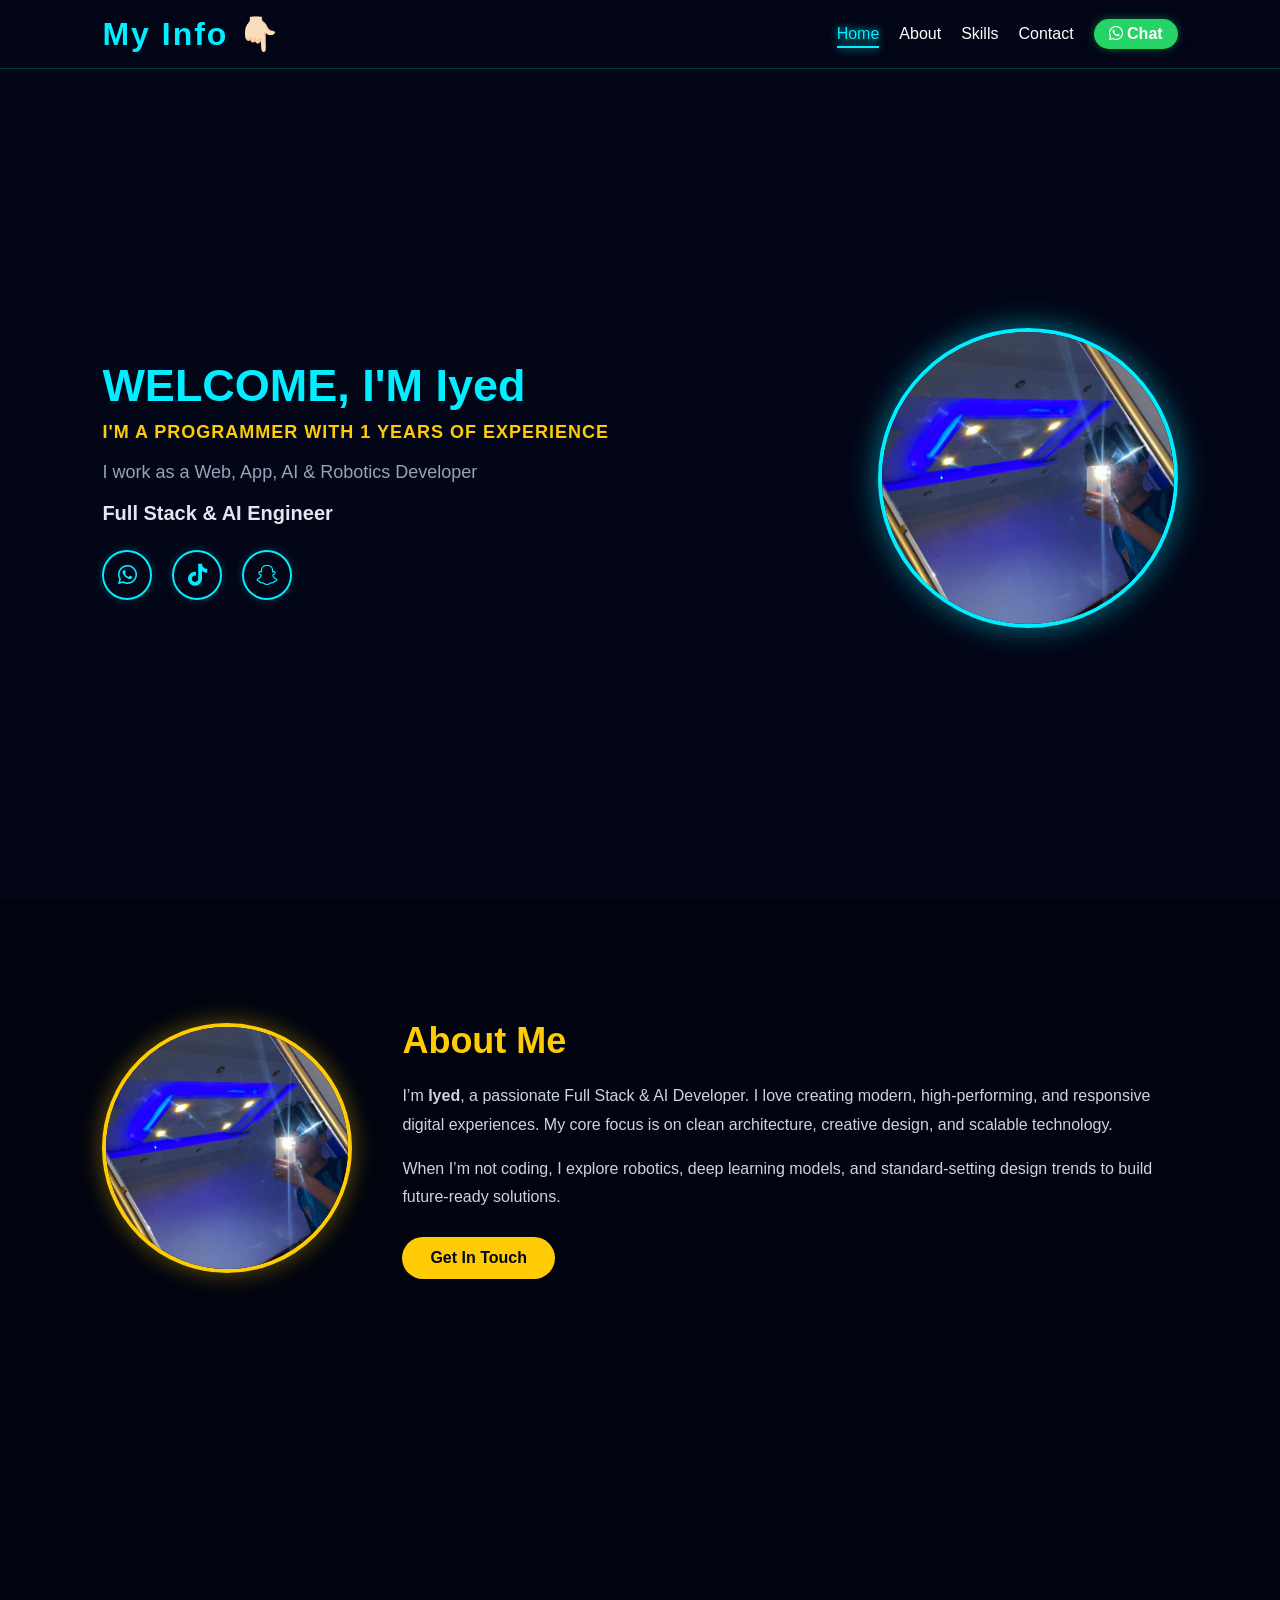
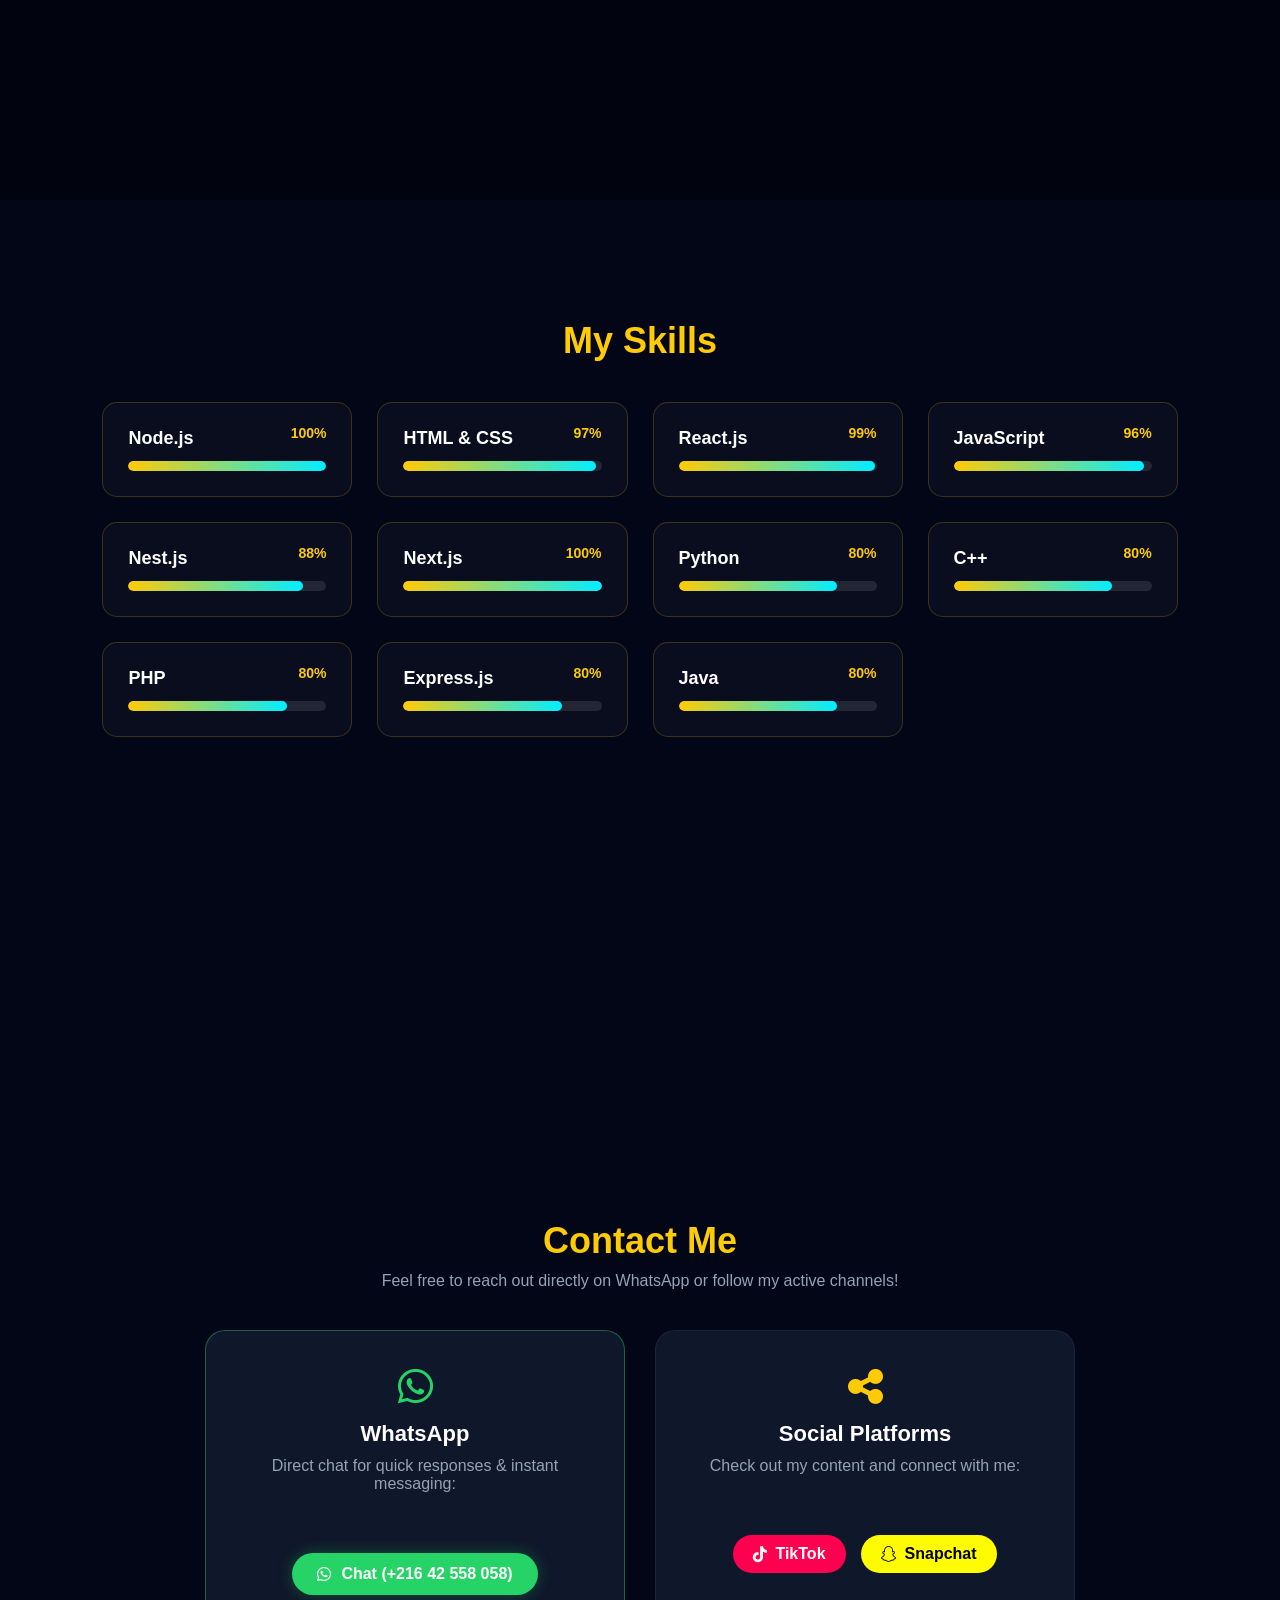
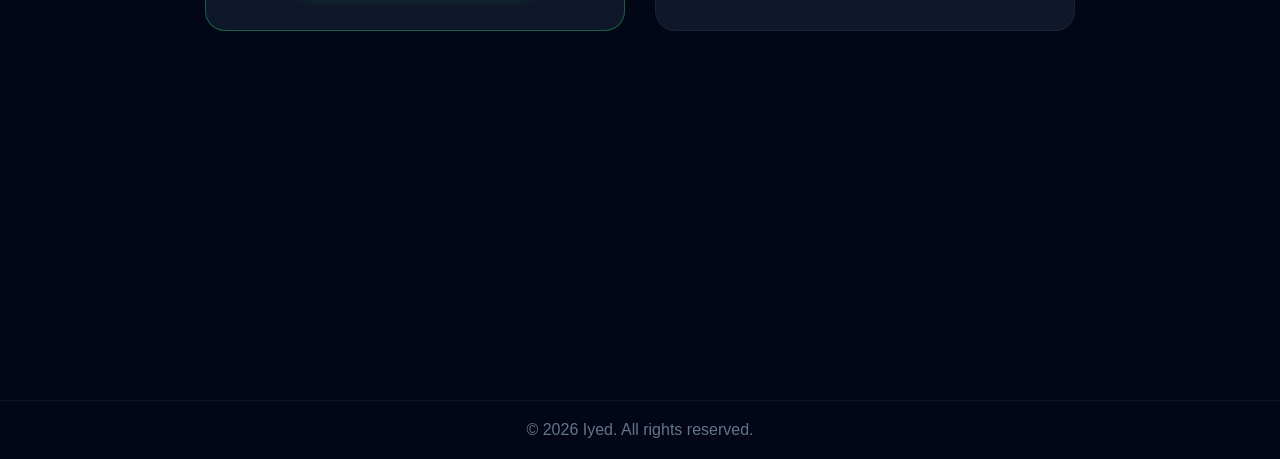
<file: index.html>
<!DOCTYPE html>
<html lang="en">
<head>
  <meta charset="UTF-8">
  <meta name="viewport" content="width=device-width, initial-scale=1.0">
  <link rel="stylesheet" href="https://cdnjs.cloudflare.com/ajax/libs/font-awesome/6.6.0/css/all.min.css" />
  <title>Iyed | Portfolio</title>
  <link rel="stylesheet" href="style.css">
</head>

<body>
  <!-- Header / Navigation -->
  <header>
    <a href="#Home" class="logo">My Info 👇🏻</a>
    
    <input type="checkbox" id="menu-toggle" class="menu-checkbox" />
    <label for="menu-toggle" class="menu-toggle">
      <span></span>
      <span></span>
      <span></span>
    </label>

    <nav>
      <a class="Home" href="#Home">Home</a>
      <a href="#About">About</a>
      <a href="#Skills">Skills</a>
      <a href="#Contact">Contact</a>
      <a href="https://wa.me/21642558058?text=Hello%20Iyed" target="_blank" rel="noopener noreferrer" class="nav-wa">
        <i class="fa-brands fa-whatsapp"></i> Chat
      </a>
    </nav>
  </header>

  <!-- Home Section -->
  <section class="home" id="Home">
    <div class="home-text">
      <h1>WELCOME, I'M Iyed</h1>
      <h3>I'M A PROGRAMMER WITH 1 YEARS OF EXPERIENCE</h3>
      <p>I work as a Web, App, AI & Robotics Developer</p>
      
      <div class="typing-container">
        <span class="typing-text">Full Stack & AI Engineer</span>
      </div>

      <div class="social-icons">
        <a href="https://wa.me/21642558058?text=Hello%20Iyed" target="_blank" rel="noopener noreferrer" title="WhatsApp">
          <i class="fa-brands fa-whatsapp"></i>
        </a>
        <a href="https://www.tiktok.com/@iiyed4?_r=1&_t=ZS-98kyUCghfoA" target="_blank" rel="noopener noreferrer" title="TikTok">
          <i class="fa-brands fa-tiktok"></i>
        </a>
        <a href="https://www.snapchat.com/add/iiyed193?share_id=rz5j4glg0Zg&locale=fr-FR" target="_blank" rel="noopener noreferrer" title="Snapchat">
          <i class="fa-brands fa-snapchat"></i>
        </a>
      </div>    
    </div>

    <div class="home-img-wrapper">
      <img src="profile.png" alt="Iyed Profile Image">
    </div>
  </section>

  <!-- About Section -->
  <section id="About" class="about-section">
    <div class="about-container">
      <div class="about-image">
        <img src="profile.png" alt="Iyed">
      </div>
      <div class="about-content">
        <h2>About Me</h2>
        <p>
          I’m <strong>Iyed</strong>, a passionate Full Stack & AI Developer. I love creating 
          modern, high-performing, and responsive digital experiences. My core focus is on clean architecture, creative design, and scalable technology.
        </p>
        <p>
          When I’m not coding, I explore robotics, deep learning models, and standard-setting design trends to build future-ready solutions.
        </p>
        <a href="#Contact" class="btn">Get In Touch</a>
      </div>
    </div>
  </section>

  <!-- Skills Section -->
  <section id="Skills" class="skills-section">
    <div class="skills-container">
      <h2>My Skills</h2>
      <div class="skills-grid">
        <div class="skill-card">
          <span class="skill-percent">100%</span>
          <h3>Node.js</h3>
          <div class="skill-bar"><div class="skill-progress" style="--progress: 100%;"></div></div>
        </div>
        <div class="skill-card">
          <span class="skill-percent">97%</span>
          <h3>HTML & CSS</h3>
          <div class="skill-bar"><div class="skill-progress" style="--progress: 97%;"></div></div>
        </div>
        <div class="skill-card">
          <span class="skill-percent">99%</span>
          <h3>React.js</h3>
          <div class="skill-bar"><div class="skill-progress" style="--progress: 99%;"></div></div>
        </div>
        <div class="skill-card">
          <span class="skill-percent">96%</span>
          <h3>JavaScript</h3>
          <div class="skill-bar"><div class="skill-progress" style="--progress: 96%;"></div></div>
        </div>
        <div class="skill-card">
          <span class="skill-percent">88%</span>
          <h3>Nest.js</h3>
          <div class="skill-bar"><div class="skill-progress" style="--progress: 88%;"></div></div>
        </div>
        <div class="skill-card">
          <span class="skill-percent">100%</span>
          <h3>Next.js</h3>
          <div class="skill-bar"><div class="skill-progress" style="--progress: 100%;"></div></div>
        </div>
        <div class="skill-card">
          <span class="skill-percent">80%</span>
          <h3>Python</h3>
          <div class="skill-bar"><div class="skill-progress" style="--progress: 80%;"></div></div>
        </div>
        <div class="skill-card">
          <span class="skill-percent">80%</span>
          <h3>C++</h3>
          <div class="skill-bar"><div class="skill-progress" style="--progress: 80%;"></div></div>
        </div>
        <div class="skill-card">
          <span class="skill-percent">80%</span>
          <h3>PHP</h3>
          <div class="skill-bar"><div class="skill-progress" style="--progress: 80%;"></div></div>
        </div>
        <div class="skill-card">
          <span class="skill-percent">80%</span>
          <h3>Express.js</h3>
          <div class="skill-bar"><div class="skill-progress" style="--progress: 80%;"></div></div>
        </div>
        <div class="skill-card">
          <span class="skill-percent">80%</span>
          <h3>Java</h3>
          <div class="skill-bar"><div class="skill-progress" style="--progress: 80%;"></div></div>
        </div>
      </div>
    </div>
  </section>

  <!-- Contact Section -->
  <section id="Contact" class="contact-section">
    <div class="container">
      <h2>Contact Me</h2>
      <p>Feel free to reach out directly on WhatsApp or follow my active channels!</p>
      
      <div class="contact-cards">
        <div class="contact-card highlight">
          <i class="fa-brands fa-whatsapp contact-icon"></i>
          <h3>WhatsApp</h3>
          <p>Direct chat for quick responses & instant messaging:</p>
          <a href="https://wa.me/21642558058?text=Hello%20Iyed" target="_blank" rel="noopener noreferrer" class="whatsapp-btn">
            <i class="fa-brands fa-whatsapp"></i> Chat (+216 42 558 058)
          </a>
        </div>

        <div class="contact-card">
          <i class="fa-solid fa-share-nodes contact-icon"></i>
          <h3>Social Platforms</h3>
          <p>Check out my content and connect with me:</p>
          <div class="contact-socials">
            <a href="https://www.tiktok.com/@iiyed4?_r=1&_t=ZS-98kyUCghfoA" target="_blank" rel="noopener noreferrer" class="social-btn tiktok">
              <i class="fa-brands fa-tiktok"></i> TikTok
            </a>
            <a href="https://www.snapchat.com/add/iiyed193?share_id=rz5j4glg0Zg&locale=fr-FR" target="_blank" rel="noopener noreferrer" class="social-btn snapchat">
              <i class="fa-brands fa-snapchat"></i> Snapchat
            </a>
          </div>
        </div>
      </div>
    </div>
  </section>

  <footer>
    <p>&copy; 2026 Iyed. All rights reserved.</p>
  </footer>
</body>
</html>
</file>
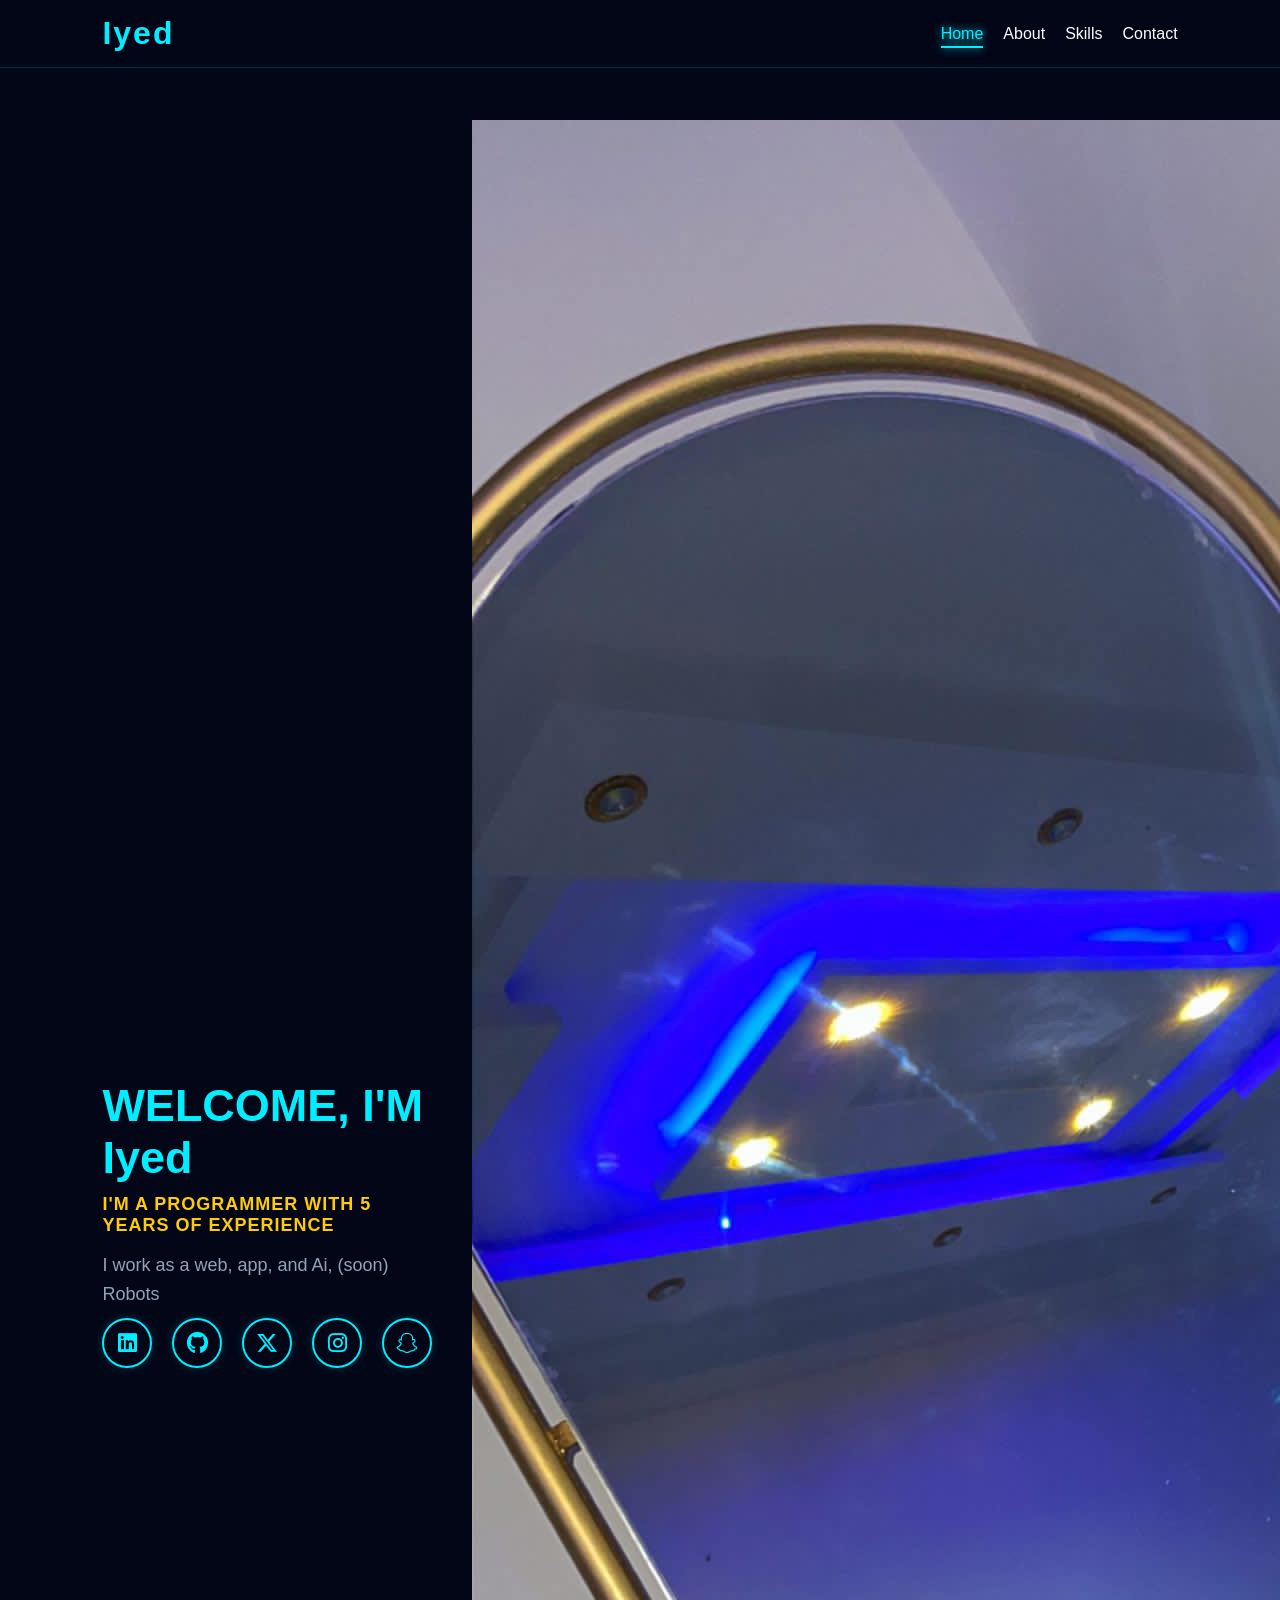
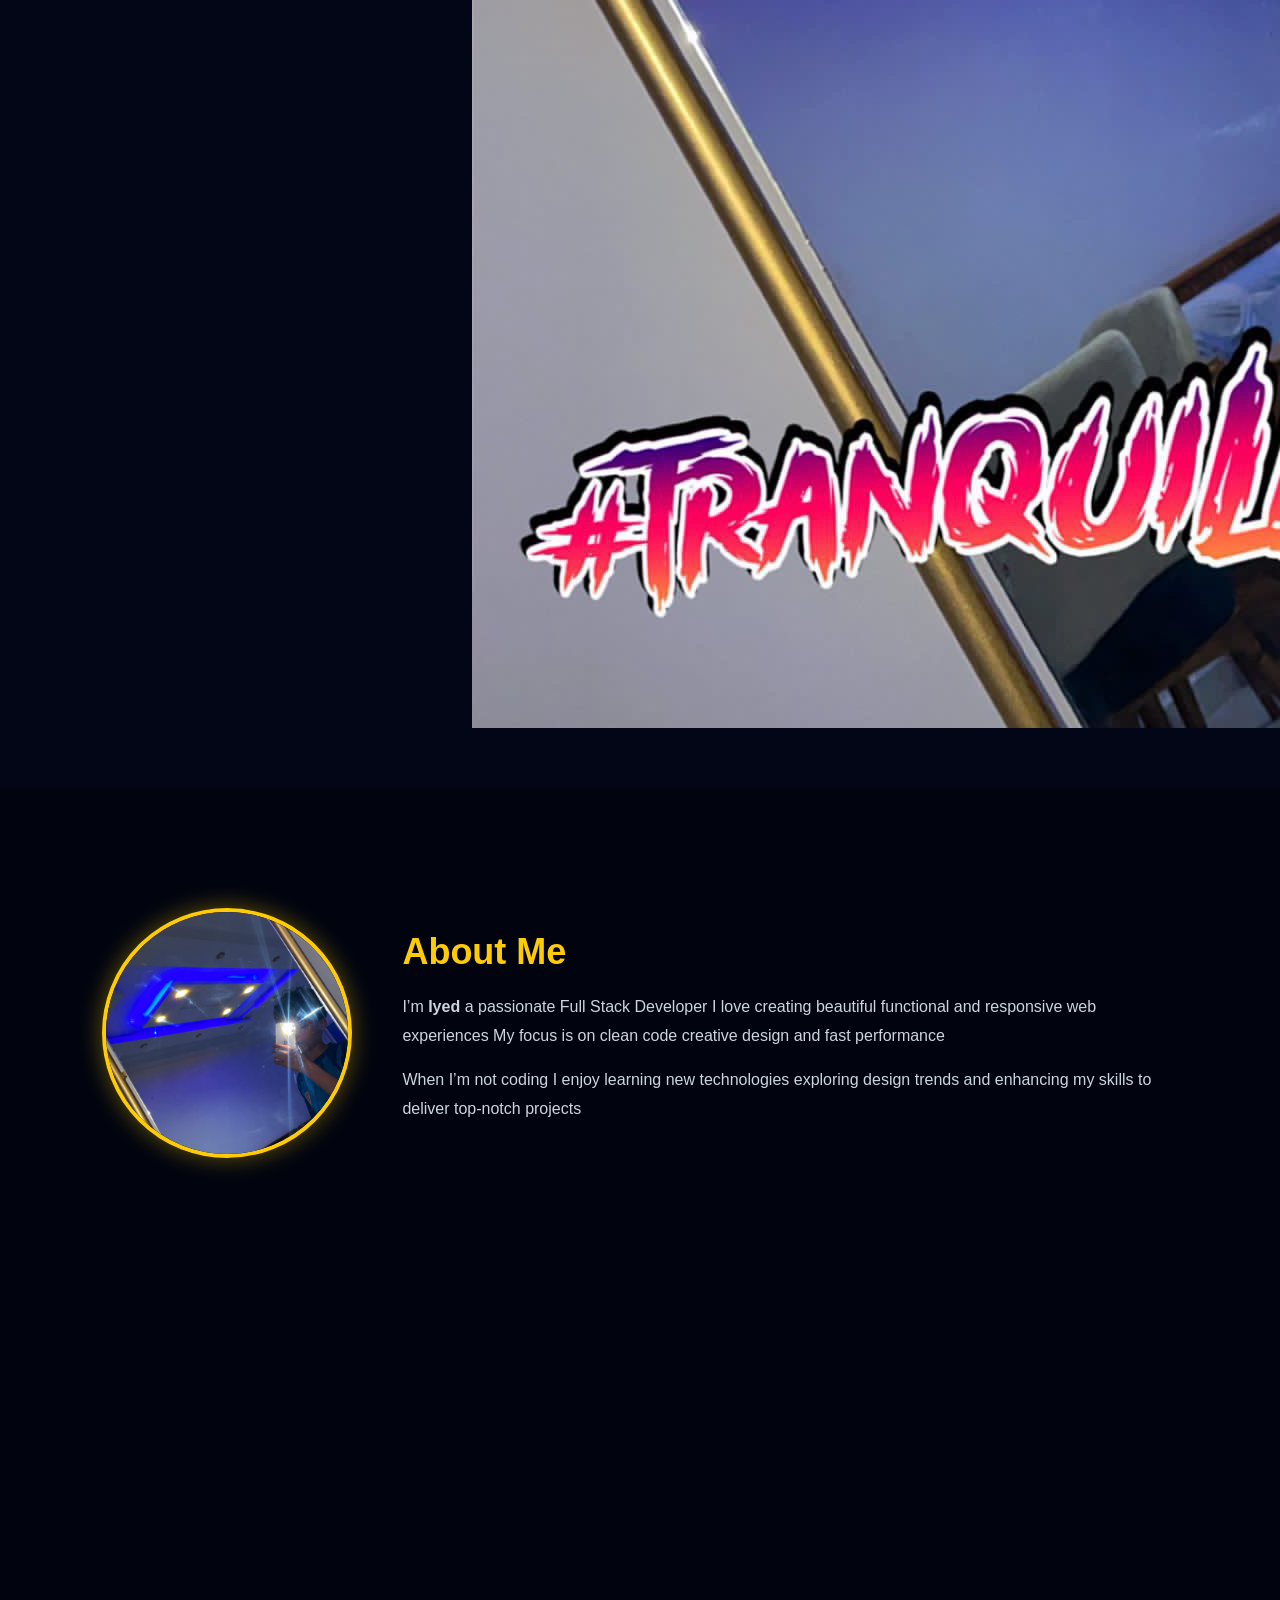
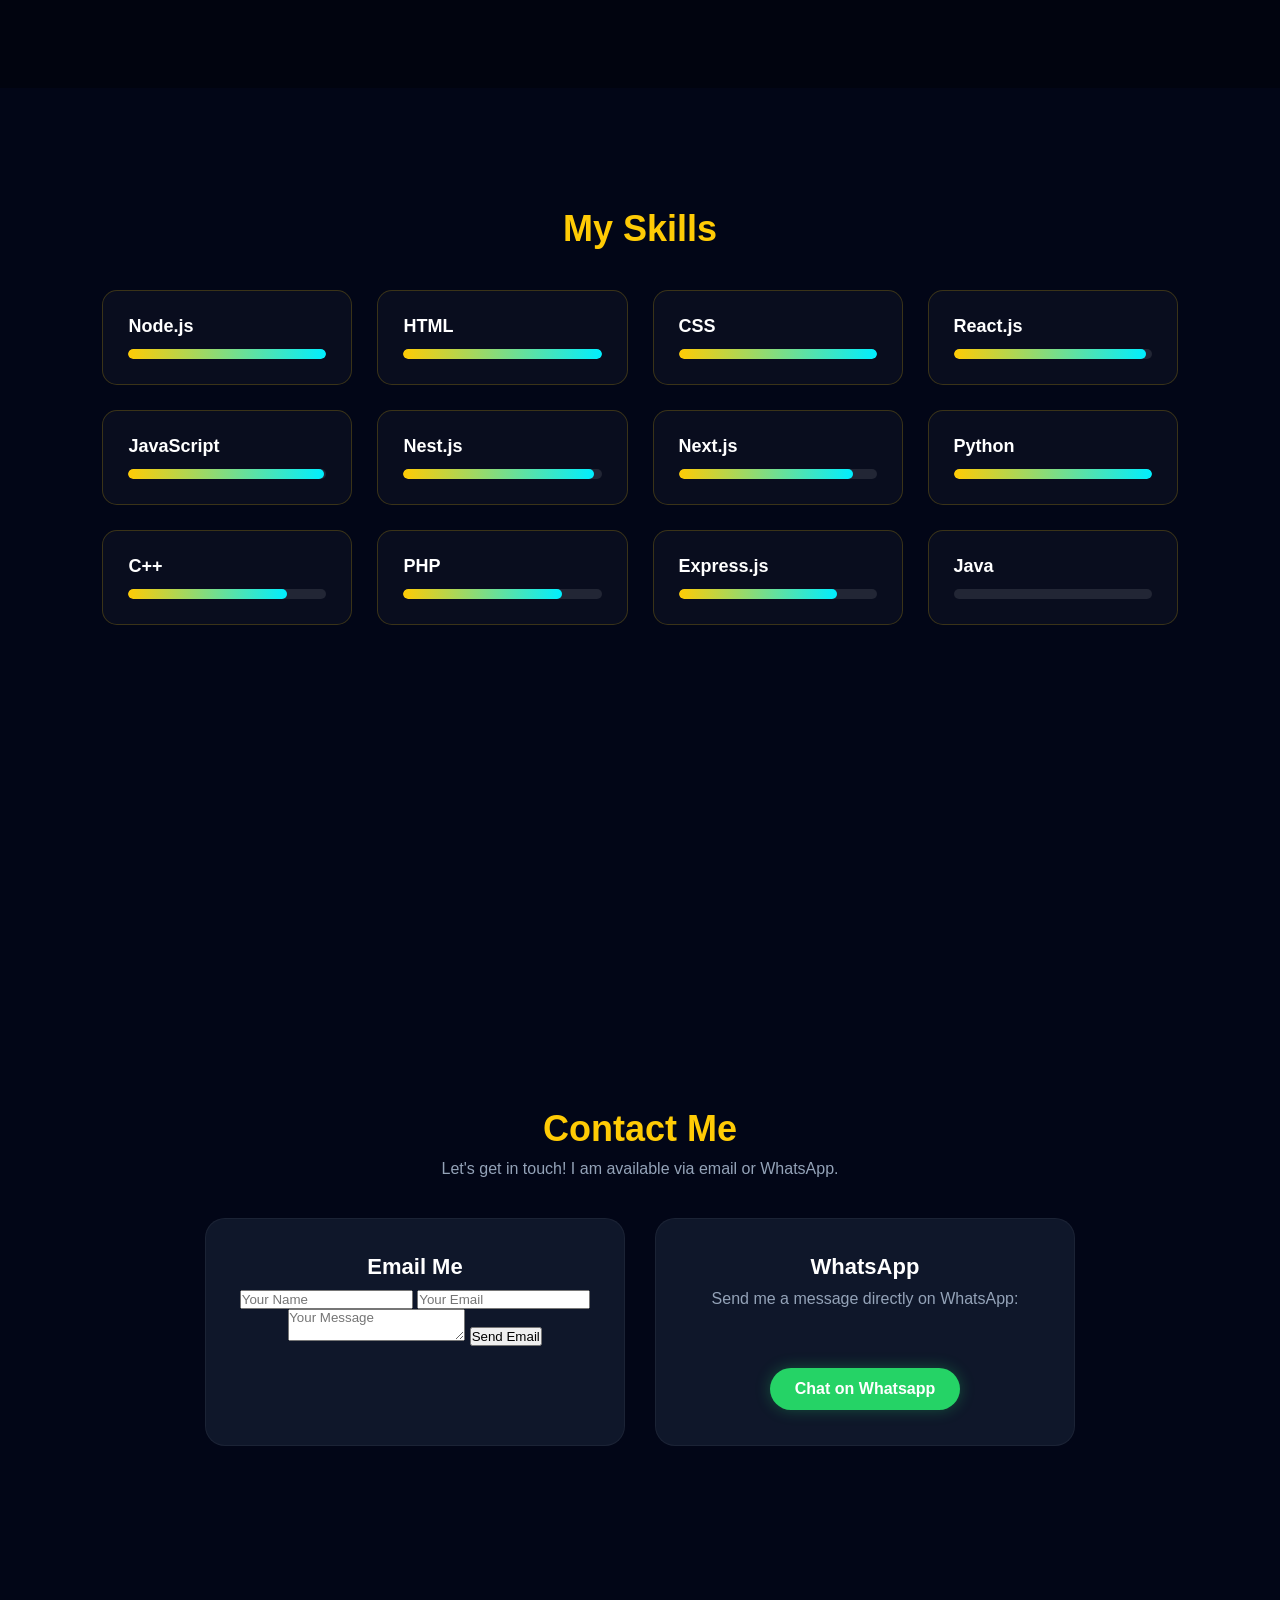
<file: index_Iyed_WhatsApp_42558058.html>
<!DOCTYPE html>
<html lang="en">
<head>
  <meta charset="UTF-8">
  <meta http-equiv="X-UA-Compatible" content="IE=Edge">
  <meta name="viewport" content="width=device-width, initial-scale=1">
 <link rel="stylesheet"href="https://cdnjs.cloudflare.com/ajax/libs/font-awesome/6.6.0/css/all.min.css" />
  <title>portfoilo</title>
  <link rel="stylesheet" href="style.css">
</head>

<body>
  <header>
  <h1 class="logo">Iyed</h1>
  <input type="checkbox" id="menu-toggle" class="menu-checkbox" />
  <label for="menu-toggle" class="menu-toggle">
    <span></span>
    <span></span>
    <span></span>
  </label>

  <nav>
    <a class="Home" href="#Home">Home</a>
    <a href="#About">About</a>
    <a href="#Skills">Skills</a>
    <a href="#Contact">Contact</a>
  </nav>
</header>
  <section class="home" id="Home">
        <div class="home-text">
            <h1>WELCOME, I'M Iyed</h1>
            <h3>I'M A PROGRAMMER WITH 5 YEARS OF EXPERIENCE</h3>

            <p>I work as a web, app, and Ai, (soon) Robots</p>
            <div class="typing-text"></div>
                  <div class="social-icons">
        <a href="#"><i class="fa-brands fa-linkedin"></i></a>
        <a href="#"><i class="fa-brands fa-github"></i></a>
        <a href="#"><i class="fa-brands fa-x-twitter"></i></a>
        <a href="#"><i class="fa-brands fa-instagram"></i></a>
        <a href="https://www.snapchat.com/add/iiyed193?share_id=rz5j4glg0Zg&locale=fr-FR" target="_blank" rel="noopener noreferrer"><i class="fa-brands fa-snapchat"></i></a>
      </div>    
        </div>
        <img src="profile.png" alt="Profile Image">
        
    </section>
<!-- Section About -->
<section id="About" class="about-section">
  <div class="about-container">
    <div class="about-image">
      <img src="profile.png" alt="Iyed">
    </div>
    <div class="about-content">
      <h2>About Me</h2>
      <p>
        I’m <strong>Iyed</strong> a passionate Full Stack Developer I love creating 
        beautiful functional and responsive web experiences My focus is on clean code 
        creative design and fast performance
      </p>
      <p>
        When I’m not coding I enjoy learning new technologies exploring design trends
        and enhancing my skills to deliver top-notch projects
      </p>
    </div>
  </div>
</section>
<!-- Section Skills -->
<section id="Skills" class="skills-section">
  <div class="skills-container">
    <h2>My Skills</h2>
    <div class="skills-grid">
      <div class="skill-card">
        <h3>Node.js</h3>
        <div class="skill-bar">
          <div class="skill-progress" style="--progress: 100%"></div>
        </div>
      </div>
      <div class="skill-card">
        <h3>HTML</h3>
        <div class="skill-bar">
          <div class="skill-progress" style="--progress: 100%"></div>
        </div>
      </div>
      <div class="skill-card">
        <h3>CSS</h3>
        <div class="skill-bar">
          <div class="skill-progress" style="--progress: 100%"></div>
        </div>
      </div>
      <div class="skill-card">
        <h3>React.js</h3>
        <div class="skill-bar">
          <div class="skill-progress" style="--progress: 97%"></div>
        </div>
      </div>
      <div class="skill-card">
        <h3>JavaScript</h3>
        <div class="skill-bar">
          <div class="skill-progress" style="--progress: 99%"></div>
        </div>
      </div>
      <div class="skill-card">
        <h3>Nest.js</h3>
        <div class="skill-bar">
          <div class="skill-progress" style="--progress: 96%"></div>
        </div>
      </div>
      <div class="skill-card">
        <h3>Next.js</h3>
        <div class="skill-bar">
          <div class="skill-progress" style="--progress: 88%"></div>
        </div>
      </div>
      <div class="skill-card">
        <h3>Python</h3>
        <div class="skill-bar">
          <div class="skill-progress" style="--progress: 100%"></div>
        </div>
      </div>
      <div class="skill-card">
        <h3>C++</h3>
        <div class="skill-bar">
          <div class="skill-progress" style="--progress: 80%"></div>
        </div>
      </div>
            <div class="skill-card">
        <h3>PHP</h3>
        <div class="skill-bar">
          <div class="skill-progress" style="--progress: 80%"></div>
        </div>
      </div>
            <div class="skill-card">
        <h3>Express.js</h3>
        <div class="skill-bar">
          <div class="skill-progress" style="--progress: 80%"></div>
        </div>
      </div>
            <div class="skill-card">
        <h3>Java</h3>
        <div class="skill-bar">
          <div class="skilled" style="--progress: 80%"></div>
        </div>
      </div>
    </div>
  </div>
</section>
<section id="Contact" class="contact-section">
  <div class="container">
    <h2>Contact Me</h2>
    <p>Let's get in touch! I am available via email or WhatsApp.</p>
    <div class="contact-cards">
      <div class="contact-card">
        <h3>Email Me</h3>
        <form action="https://api.web3forms.com/submit" method="POST">
          <input type="hidden" name="access_key" value="">
          <input type="hidden" name="subject" value="New Contact Form Submission">
          <input type="hidden" name="redirect">
          <input type="text" name="name" placeholder="Your Name" required>
          <input type="email" name="email" placeholder="Your Email" required>
          <textarea name="message" placeholder="Your Message" required></textarea>
          <button type="submit">Send Email</button>
        </form>
      </div>
      <div class="contact-card">
        <h3>WhatsApp</h3>
        <p>Send me a message directly on WhatsApp:</p>
        <a href="https://wa.me/20******?text=Welcome Iyed" target="_blank" class="whatsapp-btn">
          Chat on Whatsapp
        </a>
      </div>

    </div>
  </div>
</section>
</body>
</html>
</file>
<file: style.css>
*{
  margin: 0;
  padding: 0;
  box-sizing: border-box;
  font-family: 'Segoe UI', Tahoma, Geneva, Verdana, sans-serif;
  scroll-behavior: smooth;
}

body {
  background: #020617;
  color: #ededed;
  overflow-x: hidden;
}

/* Header & Nav */
header {
  position: fixed;
  top: 0;
  left: 0;
  width: 100%;
  background: rgba(2, 6, 23, 0.85);
  display: flex;
  justify-content: space-between;
  align-items: center;
  padding: 15px 8%;
  z-index: 1000;
  backdrop-filter: blur(12px);
  border-bottom: 1px solid rgba(0, 238, 255, 0.2);
}

.logo {
  color: #0ef;
  font-size: 32px;
  font-weight: 700;
  text-decoration: none;
  letter-spacing: 2px;
  transition: 0.3s ease;
}

.logo span { color: #ffcb05; }

.logo:hover {
  transform: scale(1.05);
  text-shadow: 0 0 15px #0ef;
}

nav {
  display: flex;
  align-items: center;
  gap: 20px;
}

nav a {
  text-decoration: none;
  color: #fff;
  font-size: 16px;
  font-weight: 500;
  position: relative;
  transition: 0.3s ease;
}

nav a::after {
  content: "";
  position: absolute;
  bottom: -5px;
  left: 0;
  width: 0;
  height: 2px;
  background: #0ef;
  box-shadow: 0 0 10px #0ef;
  transition: width 0.3s ease;
}

nav a:hover::after,
nav a.Home::after {
  width: 100%;
}

nav a:hover, nav a.Home {
  color: #0ef;
  text-shadow: 0 0 8px #0ef;
}

.nav-wa {
  background: #25D366;
  color: #fff !important;
  padding: 6px 15px;
  border-radius: 20px;
  font-weight: bold !important;
  box-shadow: 0 0 10px rgba(37, 211, 102, 0.4);
}

.nav-wa:hover {
  background: #1ebe5d;
  box-shadow: 0 0 15px rgba(37, 211, 102, 0.8);
}

.nav-wa::after { display: none !important; }

.menu-checkbox { display: none; }
.menu-toggle { display: none; cursor: pointer; flex-direction: column; gap: 5px; }
.menu-toggle span { display: block; height: 3px; width: 25px; background: #0ef; border-radius: 3px; transition: 0.3s; }

section {
  min-height: 100vh;
  padding: 120px 8% 60px;
}

/* Home Section */
.home {
  display: flex;
  align-items: center;
  justify-content: space-between;
  gap: 40px;
}

.home-text { max-width: 600px; }

.home-text h1 {
  font-size: 45px;
  color: #0ef;
  margin-bottom: 10px;
}

.home-text h3 {
  font-size: 18px;
  margin-bottom: 15px;
  color: #ffcb05;
  letter-spacing: 1px;
}

.home-text p {
  font-size: 18px;
  line-height: 1.6;
  color: #94a3b8;
  margin-bottom: 10px;
}

.typing-container {
  margin: 15px 0 25px;
  font-size: 20px;
  font-weight: bold;
  color: #e2e8f0;
}

.social-icons {
  display: flex;
  gap: 20px;
}

.social-icons a {
  display: flex;
  justify-content: center;
  align-items: center;
  width: 50px;
  height: 50px;
  border: 2px solid #0ef;
  color: #0ef;
  border-radius: 50%;
  font-size: 22px;
  text-decoration: none;
  transition: 0.3s ease;
  box-shadow: 0 0 10px rgba(0, 238, 255, 0.2);
}

.social-icons a:hover {
  color: #020617;
  background: #0ef;
  transform: translateY(-5px);
  box-shadow: 0 0 20px #0ef;
}

.home-img-wrapper img {
  width: 300px;
  height: 300px;
  border-radius: 50%;
  border: 4px solid #0ef;
  box-shadow: 0 0 30px rgba(0, 238, 255, 0.5);
  object-fit: cover;
  transition: 0.5s ease;
}

.home-img-wrapper img:hover {
  transform: scale(1.05);
  box-shadow: 0 0 50px #0ef;
}

/* About Section */
.about-section { background: #01040f; }

.about-container {
  display: flex;
  align-items: center;
  justify-content: center;
  gap: 50px;
  max-width: 1100px;
  margin: 0 auto;
}

.about-image img {
  width: 250px;
  height: 250px;
  border-radius: 50%;
  border: 4px solid #ffcb05;
  box-shadow: 0 0 25px rgba(255, 203, 5, 0.4);
  object-fit: cover;
}

.about-content h2 {
  font-size: 36px;
  margin-bottom: 20px;
  color: #ffcb05;
}

.about-content p {
  font-size: 16px;
  line-height: 1.8;
  margin-bottom: 15px;
  color: #cbd5e1;
}

.about-content .btn {
  display: inline-block;
  margin-top: 10px;
  padding: 12px 28px;
  background: #ffcb05;
  color: #020617;
  font-weight: bold;
  border-radius: 25px;
  text-decoration: none;
  transition: 0.3s ease;
}

.about-content .btn:hover {
  background: #e6b800;
  transform: translateY(-3px);
  box-shadow: 0 0 15px rgba(255, 203, 5, 0.5);
}

/* Services Section */
.services-section { background: #020617; text-align: center; }
.services-section h2, .projects-section h2 { font-size: 36px; color: #0ef; margin-bottom: 10px; }
.subtitle { color: #94a3b8; margin-bottom: 40px; font-size: 16px; }

.services-grid {
  display: grid;
  grid-template-columns: repeat(auto-fit, minmax(240px, 1fr));
  gap: 25px;
  max-width: 1100px;
  margin: 0 auto;
}

.service-card {
  background: rgba(15, 23, 42, 0.8);
  padding: 30px 20px;
  border-radius: 15px;
  border: 1px solid rgba(0, 238, 255, 0.15);
  position: relative;
  transition: 0.3s ease;
}

.service-card:hover {
  transform: translateY(-8px);
  border-color: #0ef;
  box-shadow: 0 0 25px rgba(0, 238, 255, 0.3);
}

.service-icon { font-size: 38px; color: #0ef; margin-bottom: 15px; }
.service-card h3 { color: #fff; margin-bottom: 12px; font-size: 20px; }
.service-card p { color: #94a3b8; font-size: 14px; line-height: 1.6; }

.badge {
  position: absolute;
  top: 15px;
  right: 15px;
  background: #ffcb05;
  color: #000;
  font-size: 11px;
  font-weight: bold;
  padding: 3px 8px;
  border-radius: 10px;
}

/* Projects Section */
.projects-section { background: #01040f; text-align: center; }

.projects-grid {
  display: grid;
  grid-template-columns: repeat(auto-fit, minmax(280px, 1fr));
  gap: 25px;
  max-width: 1100px;
  margin: 0 auto;
}

.project-card {
  background: #0f172a;
  padding: 30px 20px;
  border-radius: 15px;
  border: 1px solid rgba(255, 203, 5, 0.2);
  text-align: left;
  transition: 0.3s ease;
}

.project-card:hover {
  transform: translateY(-6px);
  border-color: #ffcb05;
  box-shadow: 0 0 20px rgba(255, 203, 5, 0.3);
}

.project-tag {
  display: inline-block;
  background: rgba(0, 238, 255, 0.1);
  color: #0ef;
  font-size: 12px;
  padding: 4px 10px;
  border-radius: 12px;
  margin-bottom: 15px;
  font-weight: bold;
}

.project-card h3 { color: #fff; margin-bottom: 10px; font-size: 20px; }
.project-card p { color: #94a3b8; font-size: 14px; line-height: 1.6; margin-bottom: 15px; }

.tech-stack { display: flex; gap: 8px; flex-wrap: wrap; }
.tech-stack span {
  background: #1e293b;
  color: #cbd5e1;
  font-size: 12px;
  padding: 3px 8px;
  border-radius: 5px;
}

/* Skills Section */
.skills-container { max-width: 1100px; margin: 0 auto; text-align: center; }
.skills-container h2 { font-size: 36px; margin-bottom: 40px; color: #ffcb05; }

.skills-grid {
  display: grid;
  grid-template-columns: repeat(auto-fit, minmax(220px, 1fr));
  gap: 25px;
}

.skill-card {
  background: rgba(255, 255, 255, 0.03);
  padding: 25px;
  border-radius: 15px;
  position: relative;
  border: 1px solid rgba(255, 203, 5, 0.2);
  transition: 0.3s ease;
  text-align: left;
}

.skill-card:hover {
  transform: translateY(-5px);
  border-color: #ffcb05;
  box-shadow: 0 0 20px rgba(255, 203, 5, 0.3);
}

.skill-card h3 { font-size: 18px; margin-bottom: 12px; color: #fff; }

.skill-bar {
  background: rgba(255, 255, 255, 0.1);
  border-radius: 10px;
  height: 10px;
  overflow: hidden;
}

.skill-progress {
  height: 100%;
  width: var(--progress);
  background: linear-gradient(90deg, #ffcb05, #0ef);
  border-radius: 10px;
}

.skill-percent {
  position: absolute;
  top: 22px;
  right: 25px;
  font-size: 14px;
  font-weight: bold;
  color: #ffcb05;
}

/* Contact Section */
.contact-section { text-align: center; background: #020617; }
.contact-section h2 { font-size: 36px; margin-bottom: 10px; color: #ffcb05; }
.contact-section p { font-size: 16px; margin-bottom: 40px; color: #94a3b8; }

.contact-cards { display: flex; justify-content: center; gap: 30px; flex-wrap: wrap; }

.contact-card {
  background: #0f172a;
  padding: 35px 25px;
  border-radius: 20px;
  flex: 1 1 300px;
  max-width: 420px;
  border: 1px solid rgba(255, 255, 255, 0.05);
  transition: 0.3s ease;
  display: flex;
  flex-direction: column;
  align-items: center;
}

.contact-card:hover {
  transform: translateY(-8px);
  box-shadow: 0 10px 30px rgba(0,0,0,0.5);
}

.contact-card.highlight { border-color: rgba(37, 211, 102, 0.4); }

.contact-icon { font-size: 40px; color: #ffcb05; margin-bottom: 15px; }
.contact-card.highlight .contact-icon { color: #25D366; }

.contact-card h3 { font-size: 22px; margin-bottom: 10px; color: #fff; }

.whatsapp-btn {
  display: inline-flex;
  align-items: center;
  gap: 10px;
  margin-top: 20px;
  background: #25D366;
  color: #fff;
  padding: 12px 25px;
  border-radius: 25px;
  text-decoration: none;
  font-weight: bold;
  transition: 0.3s ease;
  box-shadow: 0 0 15px rgba(37, 211, 102, 0.3);
}

.whatsapp-btn:hover {
  background: #1ebe5d;
  transform: scale(1.05);
  box-shadow: 0 0 25px rgba(37, 211, 102, 0.6);
}

.contact-socials { display: flex; gap: 15px; margin-top: 20px; justify-content: center; }

.social-btn {
  display: inline-flex;
  align-items: center;
  gap: 8px;
  padding: 10px 20px;
  border-radius: 20px;
  text-decoration: none;
  font-weight: bold;
  color: #fff;
  transition: 0.3s ease;
}

.social-btn.tiktok { background: #ff0050; }
.social-btn.tiktok:hover { background: #e00047; transform: scale(1.05); }

.social-btn.snapchat { background: #fffc00; color: #000; }
.social-btn.snapchat:hover { background: #e6e300; transform: scale(1.05); }

footer {
  text-align: center;
  padding: 20px;
  background: #020617;
  color: #64748b;
  border-top: 1px solid rgba(255, 255, 255, 0.05);
}

/* Responsive */
@media (max-width: 868px) {
  .menu-toggle { display: flex; }
  
  nav {
    position: absolute;
    top: 100%;
    left: 0;
    width: 100%;
    background: rgba(2, 6, 23, 0.95);
    flex-direction: column;
    padding: 20px 0;
    gap: 15px;
    transform: translateY(-150%);
    opacity: 0;
    transition: 0.4s ease;
  }

  .menu-checkbox:checked ~ nav {
    transform: translateY(0);
    opacity: 1;
  }

  .home, .about-container { flex-direction: column; text-align: center; }
  .home-text h1 { font-size: 32px; }
  .social-icons { justify-content: center; }
}
</file>
